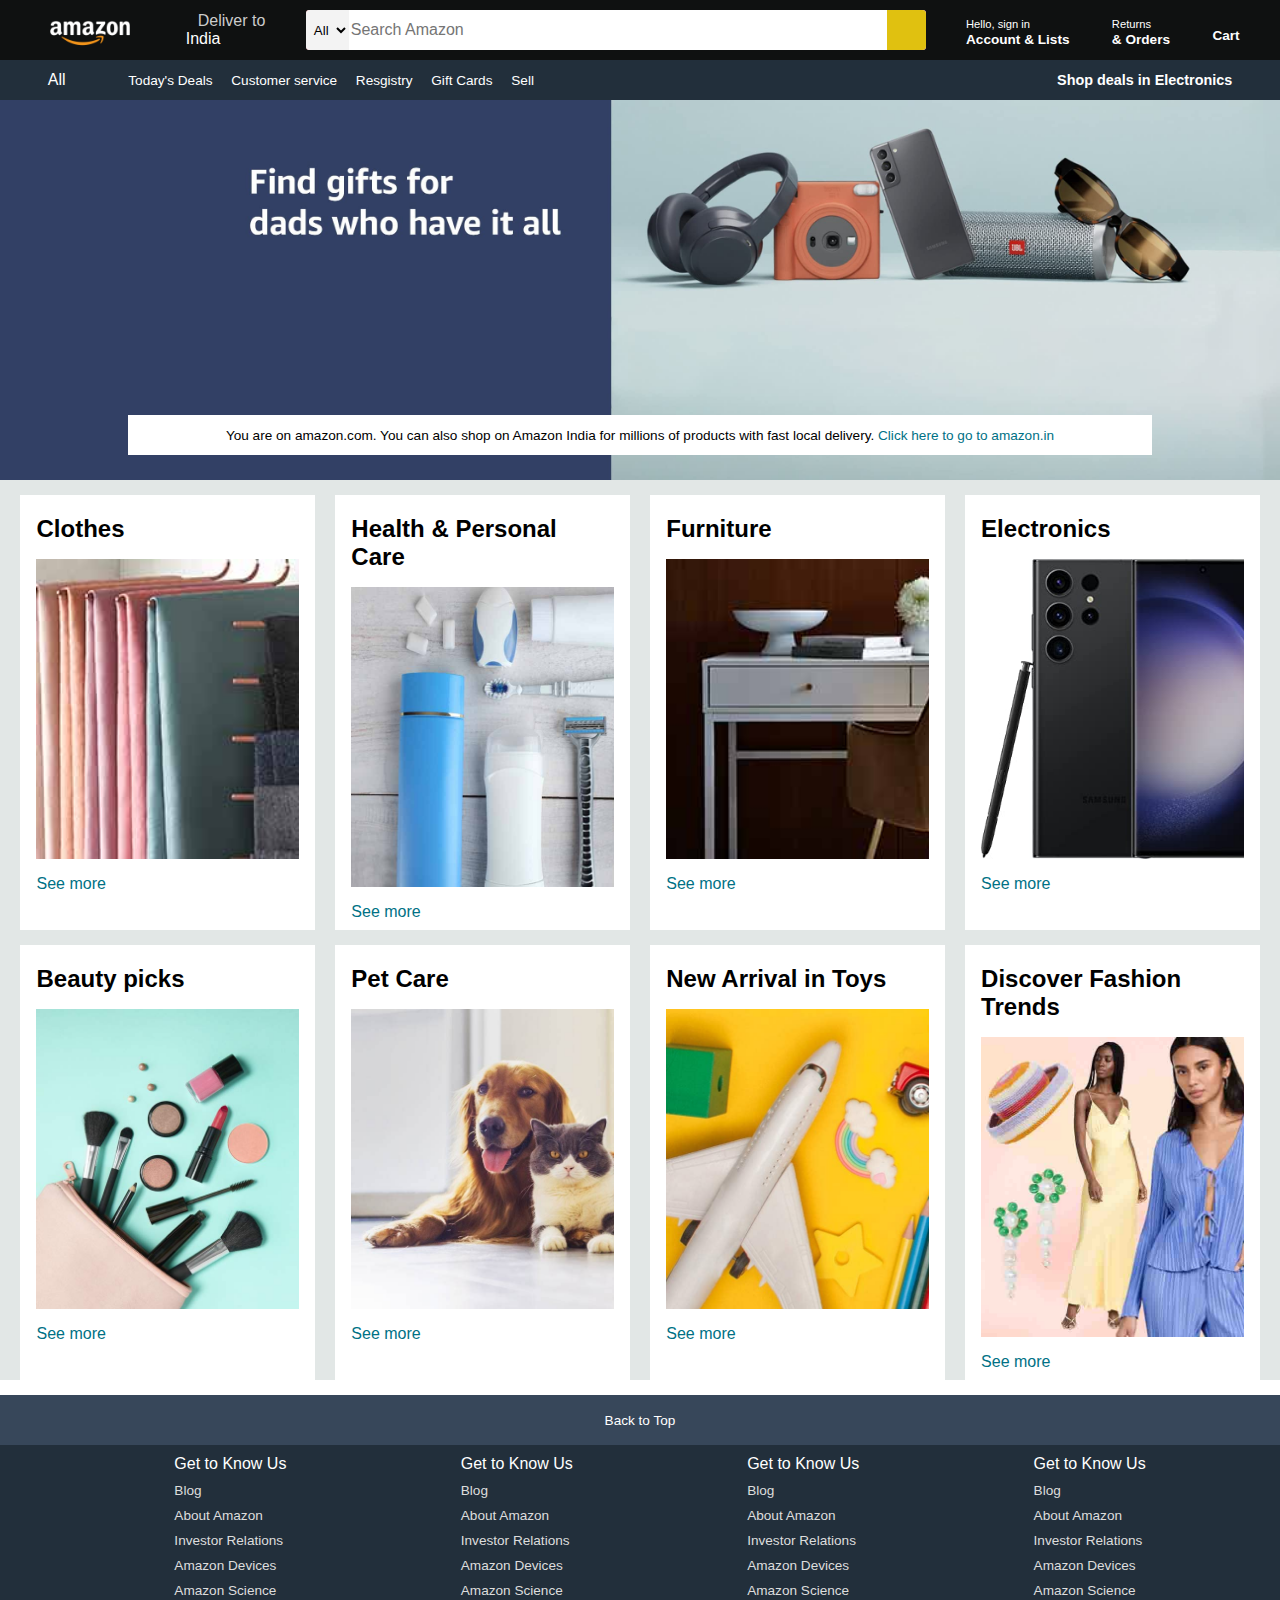
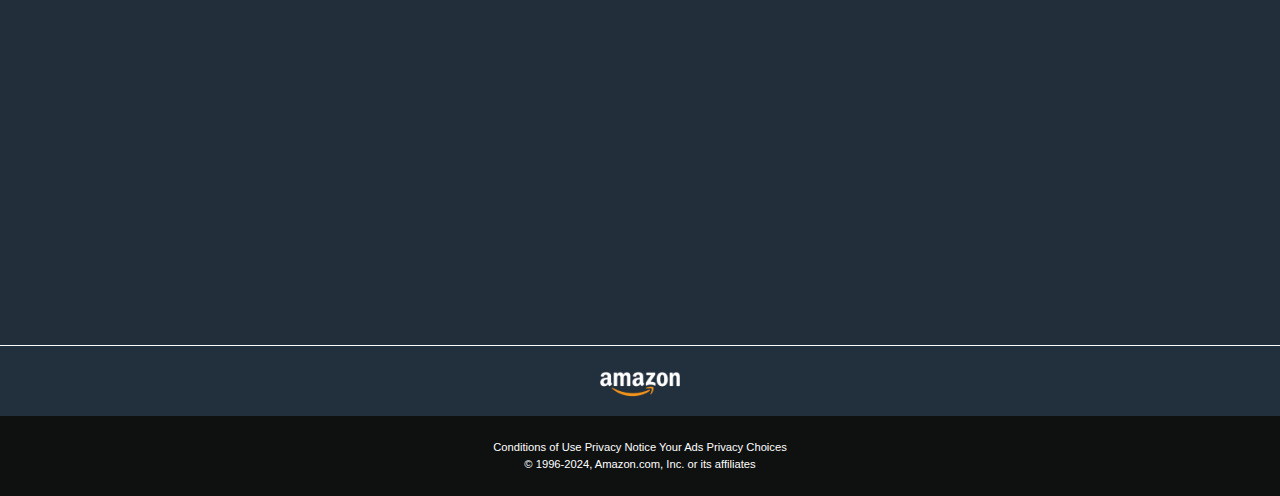
<file: index.html>
<!DOCTYPE html>
<html lang="en">
<head>
    <meta charset="UTF-8">
    <meta name="viewport" content="width=device-width, initial-scale=1.0">
    <title>Amazon</title>
    <link rel="stylesheet" href="style.css">
    <link rel="stylesheet" href="https://cdnjs.cloudflare.com/ajax/libs/font-awesome/6.5.2/css/all.min.css" integrity="sha512-SnH5WK+bZxgPHs44uWIX+LLJAJ9/2PkPKZ5QiAj6Ta86w+fsb2TkcmfRyVX3pBnMFcV7oQPJkl9QevSCWr3W6A==" crossorigin="anonymous" referrerpolicy="no-referrer" />
</head>
<body>
    <header>
        <div class="navbar">
            <div class="nav-logo border">
                <div class="logo"></div>
            </div>

            <div class="nav-address border">
                <p class="add-first">Deliver to</p>
                <div class="add-icon">
                    <i class="fa-solid fa-location-dot"></i>
                    <p class="add-sec">India</p>
                </div>
            </div>

            <div class="nav-search">
                <select class="search-select">
                    <option>All</option>
                </select>
                <input placeholder="Search Amazon" class="search-input">
                <div class="search-icon">
                    <i class="fa-solid fa-magnifying-glass"></i>
                </div>
            </div>
            <div class="nav-singin border">
                <p><span>Hello, sign in</span></p>
                <p class="nav-second">Account & Lists</p>
            </div>

            <div class="nav-return border">
                <p><span>Returns</span></p>
                <p class="nav-second">& Orders</p>
            </div>
            <div class="nav-cart border">
                <i class="fa-solid fa-cart-shopping"></i>
                Cart
            </div>
        </div>

        <div class="panel">
            <div class="panel-all">
                <i class="fa-solid fa-bars"></i>
                All
            </div>
            <div class="panel-ops">
                <p>Today's Deals</p>
                <p>Customer service</p>
                <p>Resgistry</p>
                <p>Gift Cards</p>
                <p>Sell</p>
            </div>
            <div class="panel-deals">
                Shop deals in Electronics
            </div>
        </div>

        
        
    </header>

    <div class="hero-section">
        <div class="hero-msg">
            <p>You are on amazon.com. You can also shop on Amazon India for millions of products with fast local delivery. <a>Click here to go to amazon.in</a></p>
     
        </div>
    </div>

    <div class="shop-section">
        <div class="box1 box">
            <div class="box-content">
                <h2>Clothes</h2>
            <div class="box-img" style="background-image: url('box1_image.jpg');"></div>
            <p>See more</p>
            </div>
        </div>
        <div class="box2 box">
            <div class="box-content">
                <h2>Health & Personal Care</h2>
            <div class="box-img" style="background-image: url('box2_image.jpg');"></div>
            <p>See more</p>
            </div>
        </div>
        <div class="box3 box">
            <div class="box-content">
                <h2>Furniture</h2>
            <div class="box-img" style="background-image: url('box3_image.jpg');"></div>
            <p>See more</p>
            </div>
        </div>
        <div class="box4 box">
            <div class="box-content">
                <h2>Electronics</h2>
            <div class="box-img" style="background-image: url('box4_image.jpg');"></div>
            <p>See more</p>
            </div>
        </div>


        <div class="box1 box">
            <div class="box-content">
                <h2>Beauty picks</h2>
            <div class="box-img" style="background-image: url('box5_image.jpg');"></div>
            <p>See more</p>
            </div>
        </div>
        <div class="box2 box">
            <div class="box-content">
                <h2>Pet Care</h2>
            <div class="box-img" style="background-image: url('box6_image.jpg');"></div>
            <p>See more</p>
            </div>
        </div>
        <div class="box3 box">
            <div class="box-content">
                <h2>New Arrival in Toys</h2>
            <div class="box-img" style="background-image: url('box7_image.jpg');"></div>
            <p>See more</p>
            </div>
        </div>
        <div class="box4 box">
            <div class="box-content">
                <h2>Discover Fashion Trends</h2>
            <div class="box-img" style="background-image: url('box8_image.jpg');"></div>
            <p>See more</p>
            </div>
        </div>
    </div>

    <footer>
        <div class="foot-panel1">
            Back to Top
        </div>

        <div class="foot-panel2">
            <ul>
                <p>Get to Know Us</p>
                <a>Blog</a>
                <a>About Amazon</a>
                <a>Investor Relations</a>
                <a>Amazon Devices</a>
                <a>Amazon Science</a>
            </ul>

            <ul>
                <p>Get to Know Us</p>
                <a>Blog</a>
                <a>About Amazon</a>
                <a>Investor Relations</a>
                <a>Amazon Devices</a>
                <a>Amazon Science</a>
            </ul>

            <ul>
                <p>Get to Know Us</p>
                <a>Blog</a>
                <a>About Amazon</a>
                <a>Investor Relations</a>
                <a>Amazon Devices</a>
                <a>Amazon Science</a>
            </ul>

            <ul>
                <p>Get to Know Us</p>
                <a>Blog</a>
                <a>About Amazon</a>
                <a>Investor Relations</a>
                <a>Amazon Devices</a>
                <a>Amazon Science</a>
            </ul>
        </div>

        <div class="foot-panel3">
            <div class="logo"></div>
        </div>

        <div class="foot-panel4">
            <div class="pages">
                <a>Conditions of Use</a>
                <a>Privacy Notice</a>
                <a>Your Ads Privacy Choices</a>
            </div>
            <div class="copyright">
                © 1996-2024, Amazon.com, Inc. or its affiliates
            </div>
        </div>
    </footer>


</body>
</html>
</file>
<file: style.css>
*{
    margin: 0;
    font-family: Arial;
    border: border-box;
}

.navbar {
    height: 60px;
    background-color: #0f1111;
    color: white;
    display: flex;
    align-items: center;
    justify-content: space-evenly;


}

.nav-logo{
    height: 50px;
    width: 100px;
}

.logo{
    background-image: url("amazon_logo.png");
    background-size: cover;
    height: 50px;
    width: 100px;
}

.border{
    border: 2px solid transparent;
}

.border:hover {
    border: 2px solid white;
}

/**box2**/
.add-first{
    color: #cccccc;
    font-size: 1rem;
    margin-left: 15px;
}

.add-sec{
    font-size: 1rem;
    margin-left: 3px;

}

.add-icon{
    display: flex;
    align-items: center;
}

/**box3**/
.nav-search{
    display: flex;
    justify-content: space-evenly;
    background-color: pink;
    width: 620px;
    height: 40px;
    border-radius: 3px;

}

.search-select{
    background-color: #f3f3f3;
    width: 50px;
    text-align: center;
    border-top-left-radius: 4px;
    border-bottom-left-radius: 4px;
    border: none;
}
.search-input{
    width: 100%;
    font-size: 1rem;
    border: none;

}

.search-icon{
    width: 45px;
    display: flex;
    justify-content: center;
    align-items: center;
    font-size: 1.25rem;
    background-color: rgb(224, 193, 16);
    border-top-right-radius: 4px;
    border-bottom-right-radius: 4px;
    color: #0f1111;

}

.nav-search:hover{
    border: 2px solid orange;
}

/**box4**/
span{
  font-size: 0.7rem;  
}

.nav-second{
    font-size: 0.85rem;
    font-weight: 700;
}

/**box6**/
.nav-cart i {
    font-size: 30px;

}
.nav-cart{
    font-size: 0.85rem;
    font-weight: 700;
}

/**panel**/
.panel{
    height: 40px;
    background-color: #222f3b;
    display: flex;
    color: white;
    align-items: center;
    justify-content: space-evenly;
}

.panel-ops p {
    display: inline;
    margin-left: 15px;
}

.panel-ops{
    width: 70%;
    font-size: 0.85rem;
}

.panel-deals{
    font-size: 0.9rem;
    font-weight: 700;
}

.hero-section{
    background-image: url("hero_image.jpg");
    height: 380px;
    background-size: cover;
    display: flex;
    justify-content: center;
    align-items: flex-end;
}

.hero-msg{
    background-color: white;
    color: black;
    height: 40px;
    display: flex;
    align-items: center;
    justify-content: center;
    font-size: 0.85rem;
    width: 80%;
    margin-bottom: 25px;
}

.hero-msg a {
    color: #007185;
}

.shop-section{
    display: flex;
    flex-wrap: wrap;
    justify-content: space-evenly;
    background-color: #e2e7e6;
}
.box{
    height: 400px;
    width: 23%;
    background-color: white;
    padding: 20px 0px 15px;
    margin-top: 15px;
}

.box1:hover{
    border-right: 2px solid rgb(129, 123, 123);
    border-bottom: 2px solid rgb(129, 123, 123);
}

.box-img{
    height: 300px;
    background-size: cover;
    margin-top: 1rem;
    margin-bottom: 1rem;
}

.box-content{
    margin-left: 1rem;
    margin-right: 1rem;
}

.box-content p {
    color: #007185;
}

footer{
    margin-top: 15px;
}

.foot-panel1{
    background-color: #37475a;
    color: white;
    height: 50px;
    display: flex;
    justify-content: center;
    align-items: center;
    font-size: 0.85rem;
}

.foot-panel2{
    background-color: #222f3b;
    color: white;
    height: 500px;
    display: flex;
    justify-content: space-evenly;
}

ul{
    margin-top: 10px;
}

ul a {
    display: block;
    font-size: 0.85rem;
    margin-top: 10px;
    color: #dddddd;
}
.foot-panel3{
    background-color: #222f3d;
    color: white;
    border-top: 0.5px solid white;
    height: 70px;
    display: flex;
    justify-content: center;
    align-items: center;

}

.logo{
    background-image: url("amazon_logo.png");
    background-size: cover;
    height: 50px;
    width: 100px;
}

.foot-panel4{
    background-color: #0f1111;
    color: white;
    height: 80px;
    font-size: 0.7rem;
    text-align: center;

}

.pages{
    padding-top: 25px;
}

.copyright{
    padding-top: 5px;    
}
</file>
